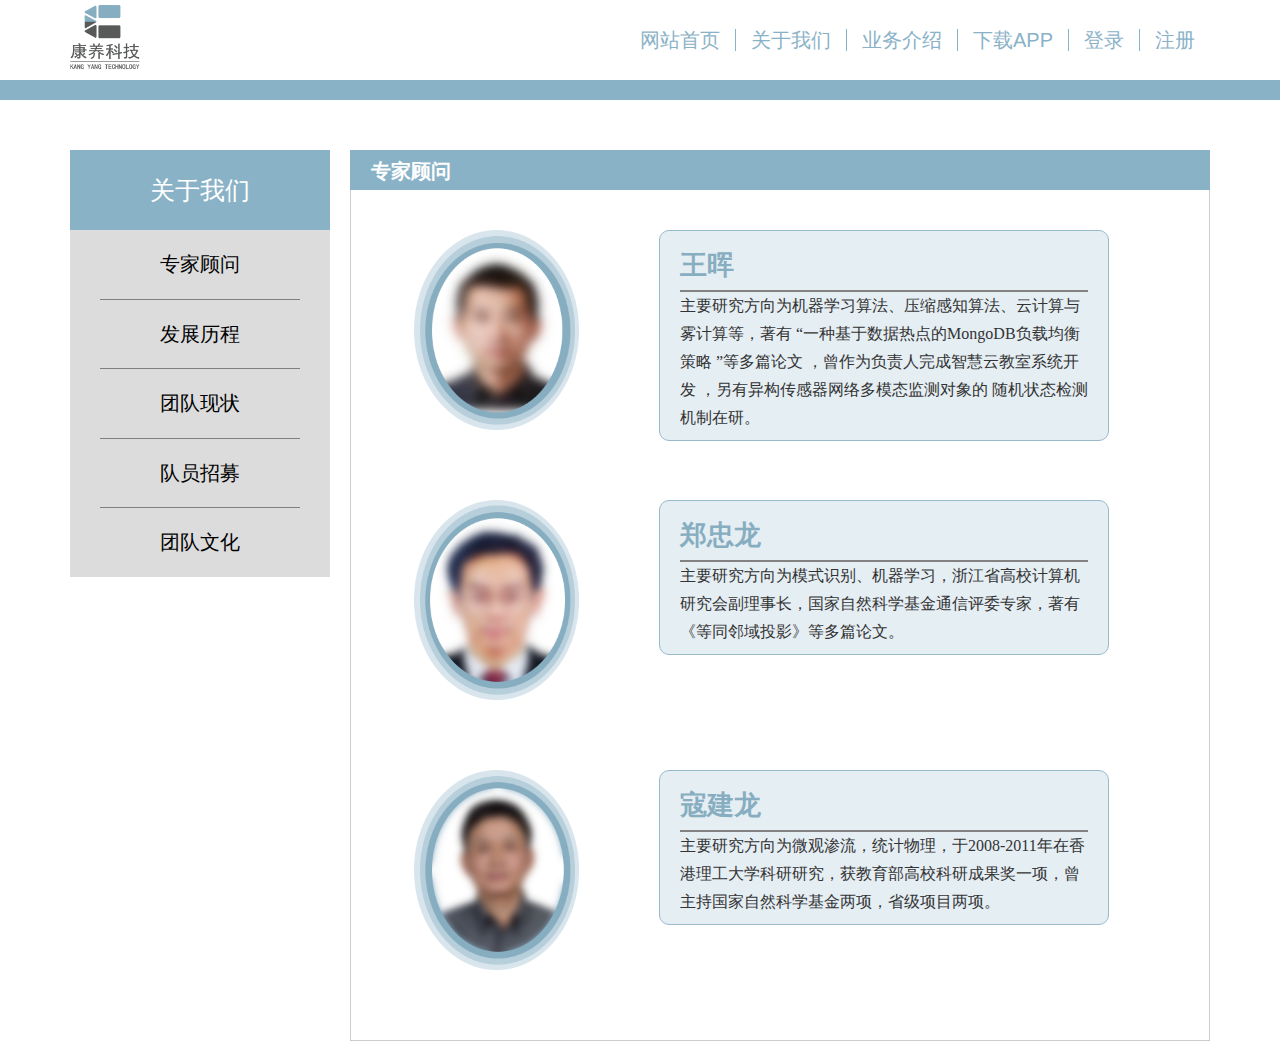
<file: aboutUs.html>
<!DOCTYPE html>
<html lang="en">
<head>
    <meta charset="UTF-8">
    <meta name="viewport" content="width=device-width, initial-scale=1.0">
    <meta http-equiv="X-UA-Compatible" content="ie=edge">
    <title>科技物联，让特殊人群回归社会</title>
    <link rel="stylesheet" href="css/aboutUs.css" type="text/css">
    <link rel="stylesheet" href="css/bootstrap.css" type="text/css">
</head>
<body>
    <!-- 页面的导航栏 -->
    <div id="nav">
        <div class="container">
            <div class="logo left">
                <!-- 导航栏左部的公司logo -->
                <img src="img/logo.png">
            </div>
            <ul class="right">
                <!-- 链接到各个子界面的超链接 -->
                <!-- 点击网站首页链接至index.html -->
                <li><a href="index.html">网站首页</a></li>
                <!-- 点击关于我们链接至aboutUs.html -->
                <li><a href="aboutUs.html">关于我们</a></li>
                <!-- 点击业务介绍链接至businessIntroduction.html -->
                <li><a href="businessIntroduction.html">业务介绍</a></li>
                <!-- 点击下载APP链接至download.html -->
                <li><a href="download.html">下载APP</a></li>
                <!-- 点击登录/注册链接至login-register.html -->
                <li><a href="login-register.html">登录</a></li>
                <li class="register"><a href="login-register.html">注册</a></li>
            </ul>
        </div>
    </div>
    <!-- 页面的蓝条 -->
    <div id="solidBlue">
        <div class="container"></div>
    </div>
    <!-- 主页面分为左半部分和右半部分，左半部分为导航栏，点击之后右侧随之改变 -->
    <div id="main">
        <div class="container">
            <div class="main-left">
                <div class="navTitle">关于我们</div>
                <ul class="leftFooter">
                    <!-- 通过Ajax请求异步刷新将页面显示在#main-right中 -->
                    <li data-id="Choice1" onclick="loadPage('AboutUs/ExpertAdvisor.html')">专家顾问</li>
                    <li data-id="Choice2" onclick="loadPage('AboutUs/DevelopmentHistory.html')">发展历程</li>
                    <li data-id="Choice3" onclick="loadPage('AboutUs/TeamPresentSituation.html')">团队现状</li>
                    <li data-id="Choice4" onclick="loadPage('AboutUs/TeamRecruitment.html')">队员招募</li>
                    <li id="last" data-id="Choice5" onclick="loadPage('AboutUs/TeamCulture.html')">团队文化</li>
                </ul>    
            </div>
            <!-- main-right初始显示内容为专家顾问 -->
            <div id="main-right">
                <div class="title">专家顾问</div>
                <div class="text">
                    <div class="advisor">
                        <div class="pic">
                            <img src="img/WangHui.png">
                        </div> 
                        <div class="txt">
                            <h2>王晖</h2>
                            <p>主要研究方向为机器学习算法、压缩感知算法、云计算与雾计算等，著有 “一种基于数据热点的MongoDB负载均衡策略 ”等多篇论文 ，曾作为负责人完成智慧云教室系统开发 ，另有异构传感器网络多模态监测对象的 随机状态检测机制在研。</p>
                        </div> 
                    </div>
                    <div class="advisor">
                        <div class="pic">
                            <img src="img/ZhengZhonglong.png">
                        </div>
                        <div class="txt">
                            <h2>郑忠龙</h2>
                            <p>主要研究方向为模式识别、机器学习，浙江省高校计算机研究会副理事长，国家自然科学基金通信评委专家，著有《等同邻域投影》等多篇论文。</p>
                        </div>                    
                    </div>
                    <div class="advisor">
                        <div class="pic">
                            <img src="img/KouJianlong.png">
                        </div> 
                        <div class="txt">
                            <h2>寇建龙</h2>
                            <p>主要研究方向为微观渗流，统计物理，于2008-2011年在香港理工大学科研研究，获教育部高校科研成果奖一项，曾主持国家自然科学基金两项，省级项目两项。</p>
                        </div> 
                    </div>
                </div>
            </div>
        </div>
    </div>

    <!-- <div id="solidBlue2">
        <div class="container"></div>
    </div> -->
    <script type="text/javascript" src="js/jquery.js"></script>
    <script type="text/javascript" src="js/aboutUs.js"></script>

</body>
</html>
</file>
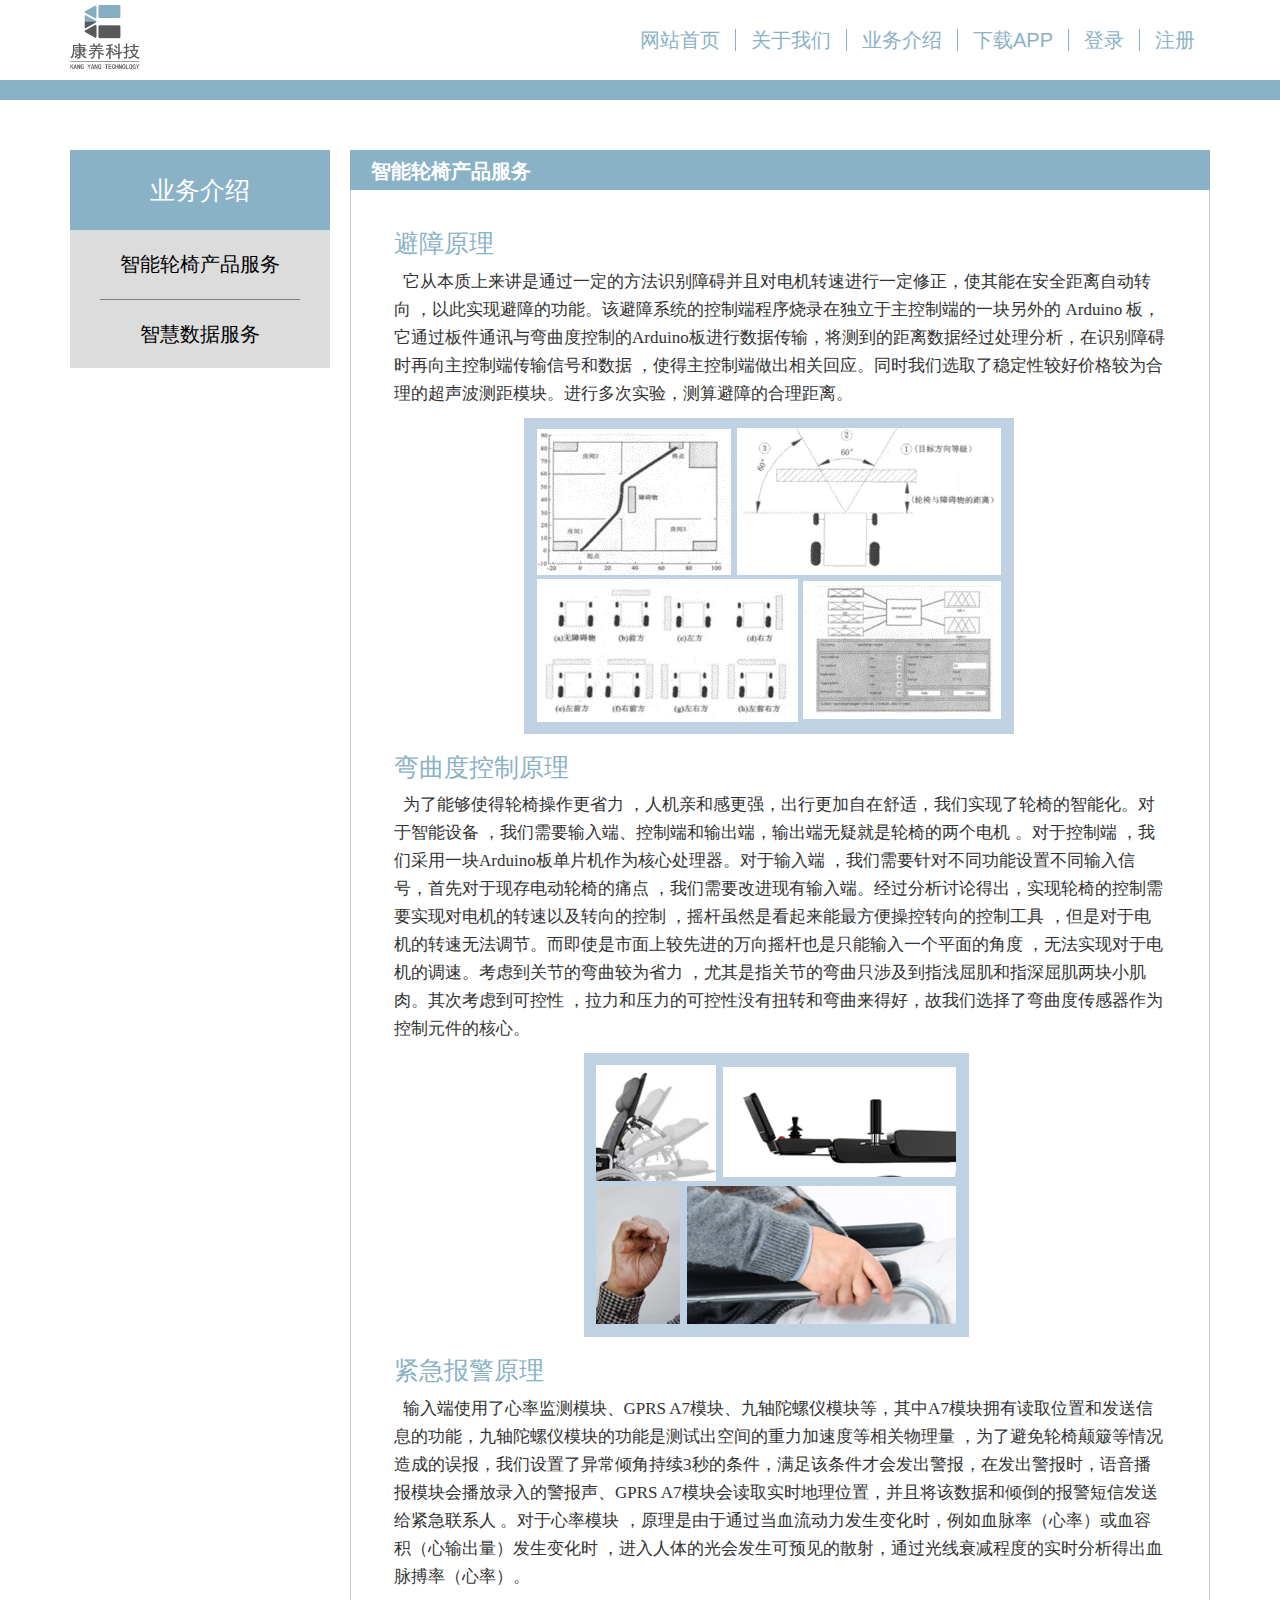
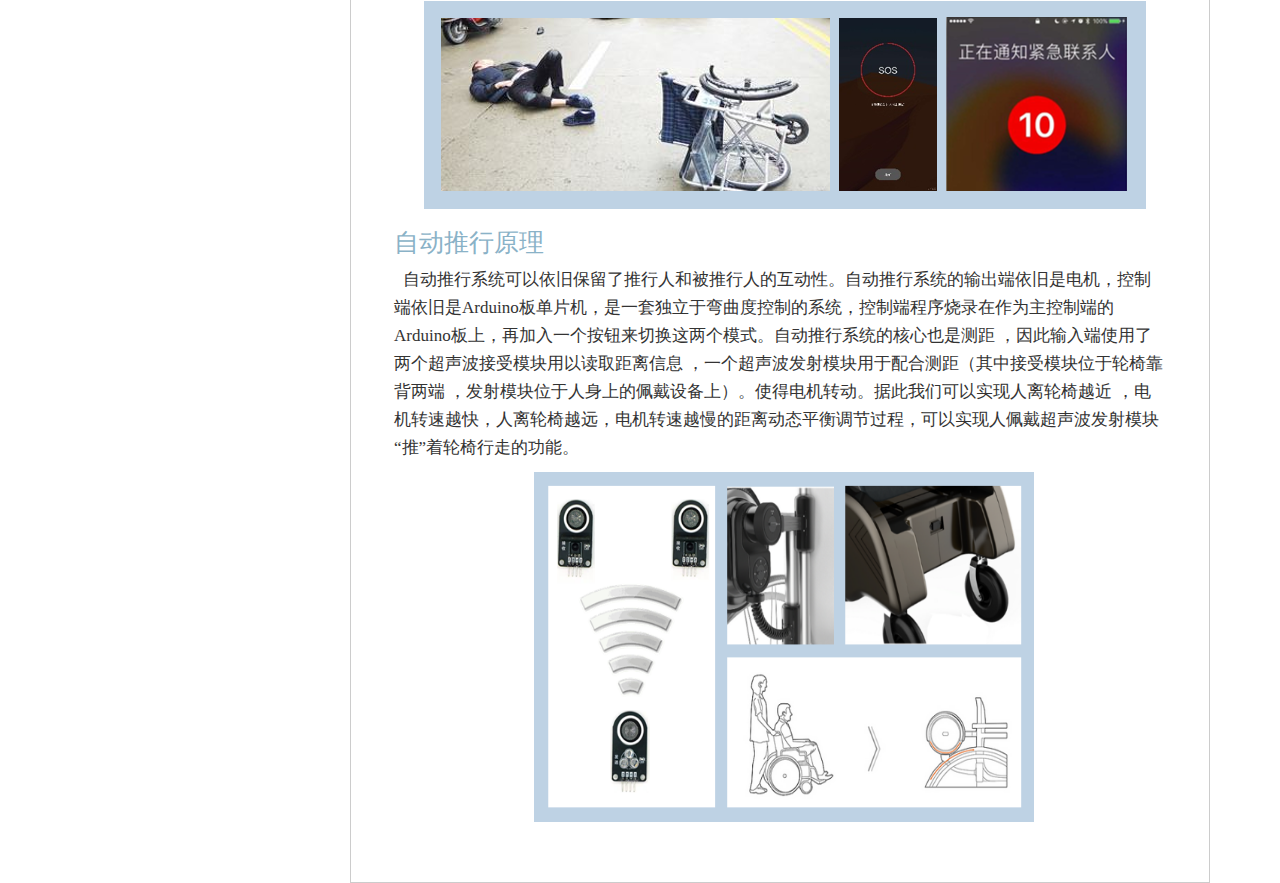
<file: businessIntroduction.html>
<!DOCTYPE html>
<html lang="en">
<head>
    <meta charset="UTF-8">
    <meta name="viewport" content="width=device-width, initial-scale=1.0">
    <meta http-equiv="X-UA-Compatible" content="ie=edge">
    <title>科技物联，让特殊人群回归社会</title>
    <link rel="stylesheet" href="css/businessIntroduction.css" type="text/css">
    <link rel="stylesheet" href="css/bootstrap.css" type="text/css">
</head>
<body>
    <!-- 页面的导航栏 -->
    <div id="nav">
        <div class="container">
            <div class="logo left">
                <img src="img/logo.png">
            </div>
            <ul class="right">
                <li><a href="index.html">网站首页</a></li>
                <li><a href="aboutUs.html">关于我们</a></li>
                <li><a href="businessIntroduction.html">业务介绍</a></li>
                <li><a href="download.html">下载APP</a></li>
                <li><a href="login-register.html">登录</a></li>
                <li class="register"><a href="login-register.html">注册</a></li>
            </ul>
        </div>
    </div>
    <!-- 页面的蓝条 -->
    <div id="solidBlue">
        <div class="container"></div>
    </div>
    <!-- 主页面分为左半部分和右半部分，左半部分为导航栏，点击之后右侧随之改变 -->
    <div id="main">
        <div class="container">
            <div class="main-left">
                <div class="navTitle">业务介绍</div>
                <ul class="leftFooter">
                <!-- 通过Ajax请求异步刷新将页面显示在#main-right中 -->
                    <li class="current" data-id="Choice1" onclick="loadPage('BusinessIntroduction/wheelchair.html')">智能轮椅产品服务</li>
                    <li id="last" data-id="Choice2" onclick="loadPage('BusinessIntroduction/data.html')">智慧数据服务</li>
                </ul>    
            </div>
            <!-- main-right初始显示内容为智能轮椅产品服务 -->
            <div id="main-right">
                <div class="title">智能轮椅产品服务</div>
                <div class="text">
                    <h2>避障原理</h2>
                    <p>&nbsp;&nbsp;它从本质上来讲是通过一定的方法识别障碍并且对电机转速进行一定修正，使其能在安全距离自动转向 ，以此实现避障的功能。该避障系统的控制端程序烧录在独立于主控制端的一块另外的 Arduino 板，它通过板件通讯与弯曲度控制的Arduino板进行数据传输，将测到的距离数据经过处理分析，在识别障碍时再向主控制端传输信号和数据 ，使得主控制端做出相关回应。同时我们选取了稳定性较好价格较为合理的超声波测距模块。进行多次实验，测算避障的合理距离。</p>
                    <img src="img/避障.png" class="Avoidance">
                    <h2>弯曲度控制原理</h2>
                    <p>&nbsp;&nbsp;为了能够使得轮椅操作更省力 ，人机亲和感更强，出行更加自在舒适，我们实现了轮椅的智能化。对于智能设备 ，我们需要输入端、控制端和输出端，输出端无疑就是轮椅的两个电机 。对于控制端 ，我们采用一块Arduino板单片机作为核心处理器。对于输入端 ，我们需要针对不同功能设置不同输入信号，首先对于现存电动轮椅的痛点 ，我们需要改进现有输入端。经过分析讨论得出，实现轮椅的控制需要实现对电机的转速以及转向的控制 ，摇杆虽然是看起来能最方便操控转向的控制工具 ，但是对于电机的转速无法调节。而即使是市面上较先进的万向摇杆也是只能输入一个平面的角度 ，无法实现对于电机的调速。考虑到关节的弯曲较为省力 ，尤其是指关节的弯曲只涉及到指浅屈肌和指深屈肌两块小肌肉。其次考虑到可控性 ，拉力和压力的可控性没有扭转和弯曲来得好，故我们选择了弯曲度传感器作为控制元件的核心。</p>
                    <img src="img/弯曲度.png" class="BendingDegree">
                    <h2>紧急报警原理</h2>
                    <p>&nbsp;&nbsp;输入端使用了心率监测模块、GPRS A7模块、九轴陀螺仪模块等，其中A7模块拥有读取位置和发送信息的功能，九轴陀螺仪模块的功能是测试出空间的重力加速度等相关物理量 ，为了避免轮椅颠簸等情况造成的误报，我们设置了异常倾角持续3秒的条件，满足该条件才会发出警报，在发出警报时，语音播报模块会播放录入的警报声、GPRS A7模块会读取实时地理位置，并且将该数据和倾倒的报警短信发送给紧急联系人 。对于心率模块 ，原理是由于通过当血流动力发生变化时，例如血脉率（心率）或血容积（心输出量）发生变化时 ，进入人体的光会发生可预见的散射，通过光线衰减程度的实时分析得出血脉搏率（心率）。</p>
                    <img src="img/紧急报警.png" class="CallPolice">
                    <h2>自动推行原理</h2>
                    <p>&nbsp;&nbsp;自动推行系统可以依旧保留了推行人和被推行人的互动性。自动推行系统的输出端依旧是电机，控制端依旧是Arduino板单片机，是一套独立于弯曲度控制的系统，控制端程序烧录在作为主控制端的Arduino板上，再加入一个按钮来切换这两个模式。自动推行系统的核心也是测距 ，因此输入端使用了两个超声波接受模块用以读取距离信息 ，一个超声波发射模块用于配合测距（其中接受模块位于轮椅靠背两端 ，发射模块位于人身上的佩戴设备上）。使得电机转动。据此我们可以实现人离轮椅越近 ，电机转速越快，人离轮椅越远，电机转速越慢的距离动态平衡调节过程，可以实现人佩戴超声波发射模块“推”着轮椅行走的功能。</p>
                    <img src="img/自动推行2.png" class="AutomaticImplementation">
                </div>
            </div>
        </div>
    </div>
    <script type="text/javascript" src="js/jquery.js"></script>
    <script type="text/javascript" src="js/businessIntroduction.js"></script>

</body>
</html>
</file>
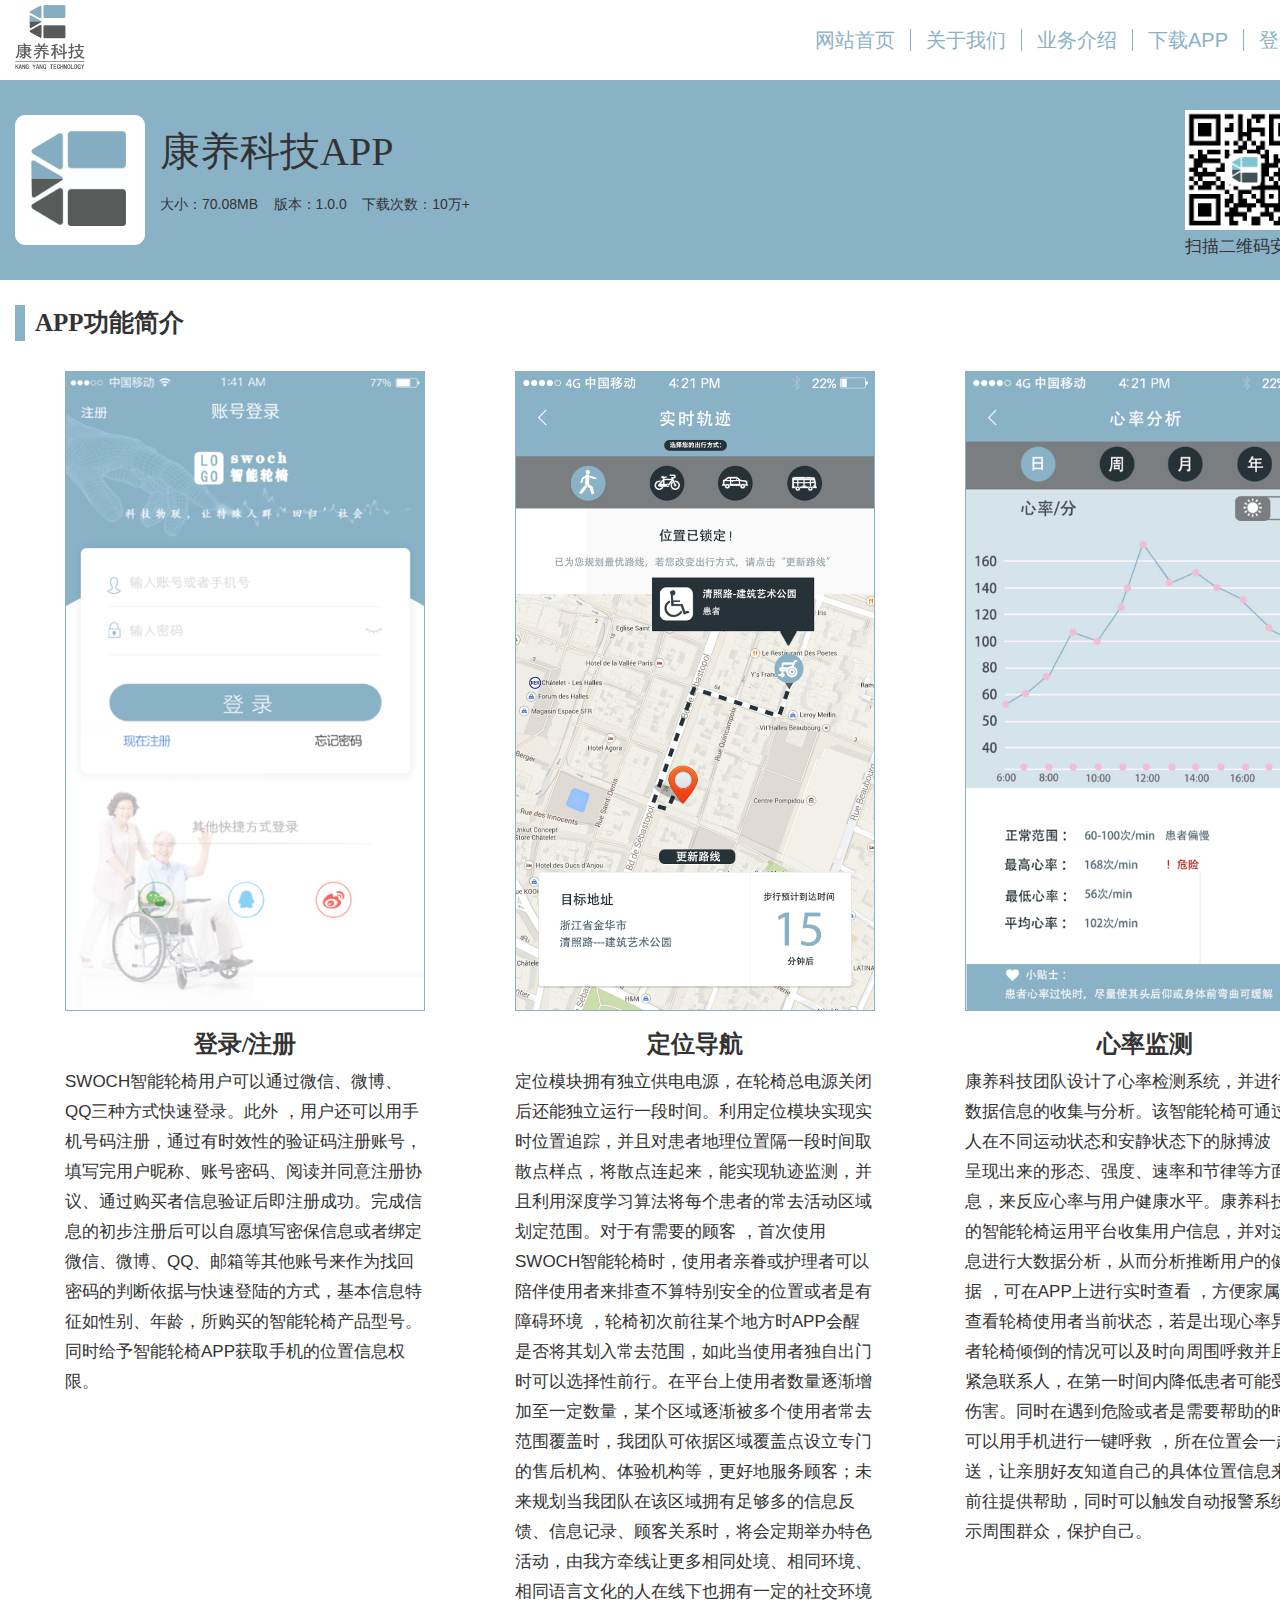
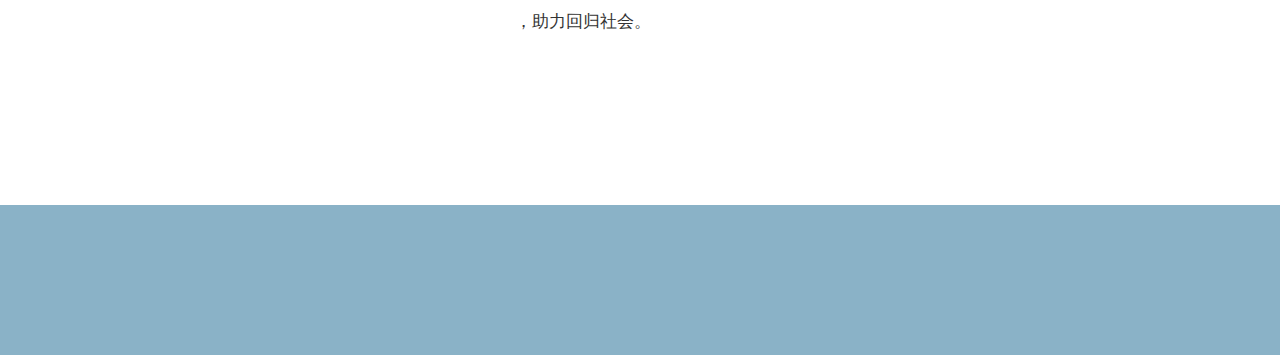
<file: download.html>
<!DOCTYPE html>
<html lang="en">
<head>
    <meta charset="UTF-8">
    <meta name="viewport" content="width=device-width, initial-scale=1.0">
    <meta http-equiv="X-UA-Compatible" content="ie=edge">
    <title>科技物联，让特殊人群回归社会</title>
    <link rel="stylesheet" href="css/bootstrap.css" type="text/css">
    <link rel="stylesheet" href="css/download.css" type="text/css">
</head>
<body id="top">
    <!-- 返回顶部按钮 -->
    <p id="back-to-top"><a href="#top"><span></span></a></p>
    <!-- 导航栏 -->
    <div id="nav">
        <div class="container">
            <div class="logo left">
                <!-- 导航栏左部的公司logo -->
                <img src="img/logo.png">
            </div>
            <ul class="right">
                <!-- 链接到各个子界面的超链接 -->
                <!-- 点击网站首页链接至index.html -->
                <li><a href="index.html">网站首页</a></li>
                <!-- 点击关于我们链接至aboutUs.html -->
                <li><a href="aboutUs.html">关于我们</a></li>
                <!-- 点击业务介绍链接至businessIntroduction.html -->
                <li><a href="businessIntroduction.html">业务介绍</a></li>
                <!-- 点击下载APP链接至download.html -->
                <li><a href="download.html">下载APP</a></li>
                <!-- 点击登录/注册链接至login-register.html -->
                <li><a href="login-register.html">登录</a></li>
                <li class="register"><a href="login-register.html">注册</a></li>
            </ul>
        </div>
    </div>
    <div id="maindownload">
        <div class="container">
            <!-- 左侧的APP名字 -->
            <div class="name">
                <!-- 公司logo -->
                <div class="img">
                    <img src="img/app.jpg">
                </div>
                <!-- APP基本信息介绍 -->
                <div class="text">
                    <h1>康养科技APP</h1>
                    <p>大小：70.08MB&nbsp;&nbsp;&nbsp;&nbsp;版本：1.0.0&nbsp;&nbsp;&nbsp;&nbsp;下载次数：10万+</p>
                </div>
            </div>
            <!-- 下载所需二维码 -->
            <div class="qrcode">
                <img src="img/qrcode.png">
                <p>扫描二维码安装</p>
            </div>
        </div>
    </div>
    <!-- APP功能简介 -->
    <div id="introduct">
        <div class="container">
            <div class="title">
                <p>APP功能简介</p>
            </div>
            <div class="function">
                <!-- APP功能模拟图 -->
                <img src="img/login.png">
                <!-- APP功能介绍 -->
                <div class="introductText">
                    <h3>登录/注册</h3>
                    <p>SWOCH智能轮椅用户可以通过微信、微博、QQ三种方式快速登录。此外 ，用户还可以用手机号码注册，通过有时效性的验证码注册账号，填写完用户昵称、账号密码、阅读并同意注册协议、通过购买者信息验证后即注册成功。完成信息的初步注册后可以自愿填写密保信息或者绑定微信、微博、QQ、邮箱等其他账号来作为找回密码的判断依据与快速登陆的方式，基本信息特征如性别、年龄，所购买的智能轮椅产品型号。同时给予智能轮椅APP获取手机的位置信息权限。</p>
                </div>
            </div>
            <div class="function">
                <img src="img/locate.png">
                <div class="introductText">
                    <h3>定位导航</h3>
                    <p>定位模块拥有独立供电电源，在轮椅总电源关闭后还能独立运行一段时间。利用定位模块实现实时位置追踪，并且对患者地理位置隔一段时间取散点样点，将散点连起来，能实现轨迹监测，并且利用深度学习算法将每个患者的常去活动区域划定范围。对于有需要的顾客 ，首次使用SWOCH智能轮椅时，使用者亲眷或护理者可以陪伴使用者来排查不算特别安全的位置或者是有障碍环境 ，轮椅初次前往某个地方时APP会醒是否将其划入常去范围，如此当使用者独自出门时可以选择性前行。在平台上使用者数量逐渐增加至一定数量，某个区域逐渐被多个使用者常去范围覆盖时，我团队可依据区域覆盖点设立专门的售后机构、体验机构等，更好地服务顾客；未来规划当我团队在该区域拥有足够多的信息反馈、信息记录、顾客关系时，将会定期举办特色活动，由我方牵线让更多相同处境、相同环境、相同语言文化的人在线下也拥有一定的社交环境 ，助力回归社会。</p>
                </div>
            </div>
            <div class="function">
                <img src="img/heartrate.png">
                <div class="introductText">
                    <h3>心率监测</h3>
                    <p>康养科技团队设计了心率检测系统，并进行心率数据信息的收集与分析。该智能轮椅可通过测量人在不同运动状态和安静状态下的脉搏波 ，其呈现出来的形态、强度、速率和节律等方面的信息，来反应心率与用户健康水平。康养科技团队的智能轮椅运用平台收集用户信息，并对这些信息进行大数据分析，从而分析推断用户的健康数据 ，可在APP上进行实时查看 ，方便家属快捷查看轮椅使用者当前状态，若是出现心率异常或者轮椅倾倒的情况可以及时向周围呼救并且通知紧急联系人，在第一时间内降低患者可能受到的伤害。同时在遇到危险或者是需要帮助的时候还可以用手机进行一键呼救 ，所在位置会一起发送，让亲朋好友知道自己的具体位置信息来及时前往提供帮助，同时可以触发自动报警系统，警示周围群众，保护自己。</p>
                </div>
            </div>
        </div>
    </div>
    <!-- 页面小蓝条 -->
    <div id="solidBlue"></div>
    <script type="text/javascript" src="js/jquery.js"></script>
    <script type="text/javascript" src="js/download.js"></script>
</body>
</html>
</file>
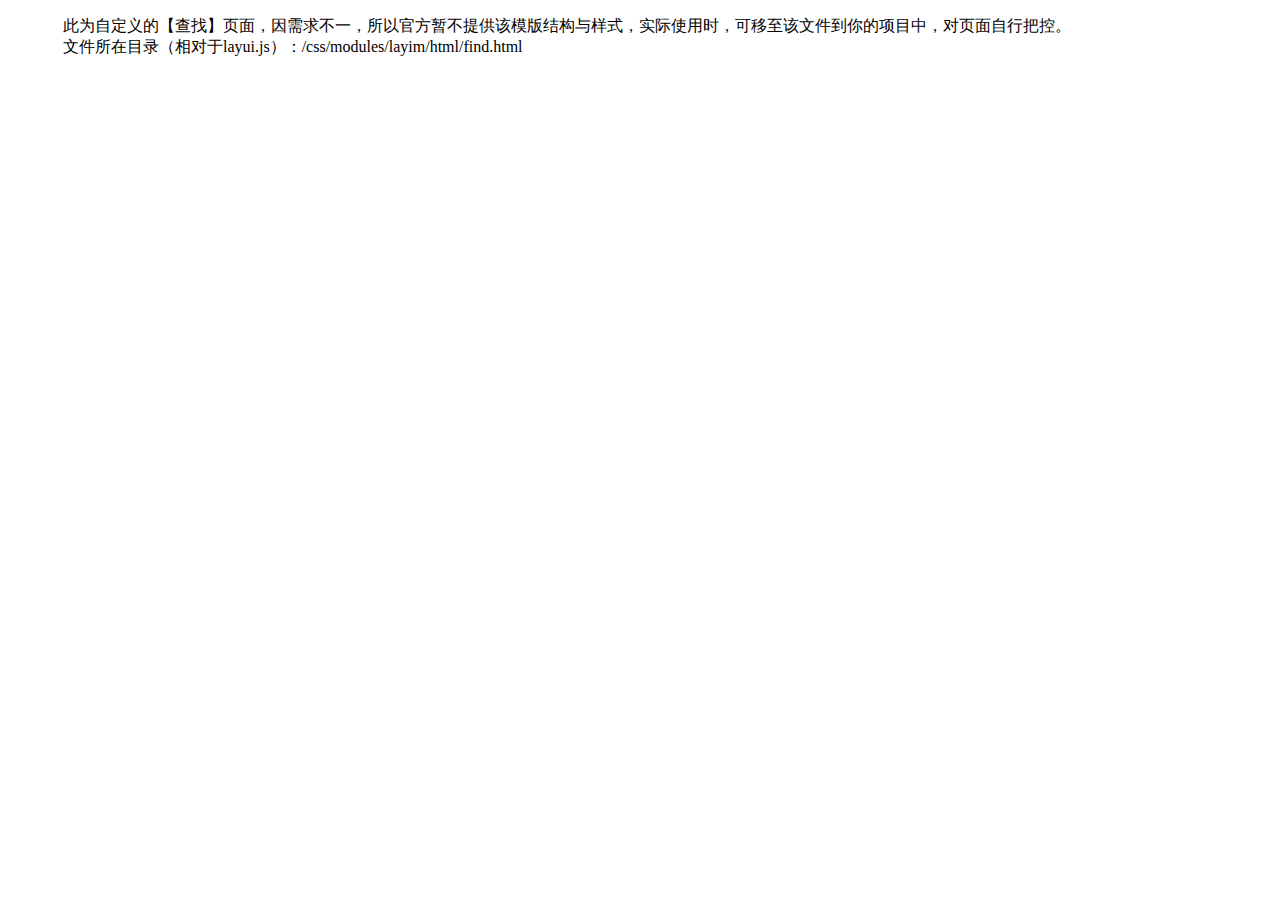
<file: plugins/layui/css/modules/layim/html/find.html>
<!DOCTYPE html>
<html>
<head>
<meta charset="utf-8">
<meta name="viewport" content="width=device-width, initial-scale=1, maximum-scale=1">
<title>发现</title>

<link rel="stylesheet" href="http://local.res.layui.com/layui/src/css/layui.css">
<style>

</style>
</head>
<body>

<div style="margin: 15px;">
  <blockquote class="layui-elem-quote">此为自定义的【查找】页面，因需求不一，所以官方暂不提供该模版结构与样式，实际使用时，可移至该文件到你的项目中，对页面自行把控。
  <br>文件所在目录（相对于layui.js）：/css/modules/layim/html/find.html</blockquote>
</div>



<script src="http://local.res.layui.com/layui/src/layui.js"></script>
<script>
layui.use(['layim', 'laypage'], function(){
  var layim = layui.layim
  ,layer = layui.layer
  ,laytpl = layui.laytpl
  ,$ = layui.jquery
  ,laypage = layui.laypage;
  
  //一些添加好友请求之类的交互参见文档
  
});
</script>
</body>
</html>
</file>
<file: css/aboutUs.css>
/* 样式初始化 */
*{
    margin: 0px;
    padding: 0px;
}
ol,ul{
    list-style-type: none;
}
a{
    text-decoration: none;
}
.left{
    float: left;
}
.right{
    float: right;
}
/* 对所有的div及container进行初始化 */
#nav,#solidBlue,#solidBlue2,#main{
    height: 200px;
    width: 100%;
    /* border: 1px solid #000000; */
}
.container{
    width: 1400px;
    /* border: 1px solid #f00000; */
    margin: 0px auto;
}
div img{  
    cursor: pointer;  
    transition: all 0.2s;  
}  
div img:hover{  
    transform: scale(1.4);  
}  

/* 设置导航栏的样式 */
#nav{
    float: left;/*设置浮动为向左浮动*/
    height: 80px;/*设置导航栏的高度为80个像素*/
}
#nav .logo img{
    width: 70px;/*设置logo的宽为70个像素*/
    height: 70px;/*设置logo的高为70个像素*/
    padding-top: 5px;/*与顶端的间距为5个像素*/
}
#nav ul li{
    float: left;/*设置li向左浮动*/
    line-height:80px;/*行高设置为80个像素*/
}
#nav li a{
    color: #8ab2c7;/*设置各链接的文字颜色*/
    font-size: 20px;/*设置各链接的文字大小*/
    border-right: 1.5px solid #8ab2c7;/*在每两个中间加上竖线*/
    padding: 0px 15px;/*设置边距*/

}
#nav li a:hover{
    color: black;/*设置鼠标滑动至链接上时文字颜色变为黑色*/
    text-decoration: none;/*文字修饰无*/
}
#nav .register a{
    border: none;/*去除注册右边的边框*/
}
/* 设置小蓝条的样式 */
#solidBlue{
    height: 20px;/*设置小蓝条的高为20个像素*/
    float: left;/*设置为向左浮动*/
    background-color: #8ab2c7;/*背景颜色为天蓝*/
}

/* 设置主界面的样式 */

#main{
    height: 800px;/*设置主界面的高度为800像素*/
    float: left;
}
.main-left {
    float: left;
    margin-top: 50px;/*与顶端间距50像素*/
}
/* 设置左边导航栏的标题 */
.main-left .navTitle{
    width: 100%;
    background-color: #8ab2c7;/*背景色天蓝*/
    color: #fff;/*字体颜色白色*/
    line-height: 80px;/*行高80像素*/
    height: 80px;/*高度80像素*/
    font-size: 25px;/*字体大小25像素*/
    text-align: center;/*文字居中*/
    padding-left: 80px;/*距左端80像素*/
    padding-right: 80px;/*距右端80像素*/
}
/* 设置左边导航栏的子栏目 */
.main-left ul{
    display: block;/*设置块级元素*/
    font-size: 20px;/*字体大小20像素*/
    padding-left: 30px;/*距左端30像素*/
    background-color: gainsboro;/*背景色*/
    color: #000;/*字体颜色*/
    font-family: "微软雅黑";
}

.main-left ul li{
    width: 200px;
    display: list-item;
    text-align: left;/*居中*/
    padding: 20px;
    border-bottom: 1px solid gray;/*为每个li加上边框*/
    text-align: center;
}
.main-left ul #last{
    border: none;/*最后一个li去掉边框*/
}
/* 设置右边显示栏的样式 */
#main-right {
    float: left;
    margin-top: 50px;/*距顶端50像素*/
    margin-left: 20px;/*距左端20像素*/
    width: 860px;/*宽度为860像素*/
}

.title{
    background-color: #8ab2c7;/*设置标题栏背景色天蓝*/
    width: 860px;
    background-color: #8ab2c7;
    color: #fff;/*字体颜色白色*/
    line-height: 40px;/*行高40像素*/
    height: 40px;/*高度40像素*/
    font-size: 20px;/*字体大小20像素*/
    font-weight: bold;/*字体加粗*/
    padding-left: 20px;/*内边距左20像素*/
    border: 1px solid #8ab2c7;/*加上一像素的实线边框*/
    border-bottom: none;
}
.text{
    width: 860px;
    line-height: 28px;/*行高28像素*/
    padding: 20px 5%;/*与上下边距20像素，左右5%的边距*/
    border: 1px solid #cccccc;
    border-top: none;
}
.text .advisor p{
    font-family: 宋体;/*文字设置为宋体*/
    font-size: 16px;/*字体大小为16像素*/
    margin-bottom: 8px;
    border-top: 2px solid rgb(130, 130, 130);/**/
}
.text .advisor{
    height:250px;/*对于每个专家高度为250像素*/
    margin-top: 20px;/*间隔20像素*/
}
.text .advisor .pic{
    width: 165px;/*图片宽度设置为165像素*/
    float: left;
    padding-left: 20px;/*左间距20像素*/
}
.text .advisor .txt{
    float: left;
    width: 450px;/*文本宽度450像素*/
    margin-left: 100px;
    padding-left: 20px;
    padding-right: 20px;
    border: 1px solid rgb(153,186,203);/*加上一像素的天蓝色边框*/
    background-color: rgb(229, 238, 243);
    border-radius: 10px;/*边框圆角*/
}
.text .advisor .txt h2{
    font-family: Microsoft JhengHei;
    font-weight: bold;/*字体加粗*/
    font-size: 20pt;/*字体大小设置为20pt*/
    color: rgb(135,173,193);
}
.text .advisor .pic img{
    width: 165px;
    height: 200px;
}


/* 设置小蓝条的样式 */
#solidBlue2{
    height: 40px;
    float: left;
    background-color: #8ab2c7;
}
</file>
<file: css/businessIntroduction.css>
/* 样式初始化 */
*{
    margin: 0px;
    padding: 0px;
}
ol,ul{
    list-style-type: none;
}
a{
    text-decoration: none;
}
.left{
    float: left;
}
.right{
    float: right;
}

#nav,#solidBlue{
    height: 200px;
    width: 100%;
    /* border: 1px solid #000000; */
}
.container{
    width: 1400px;
    /* border: 1px solid #f00000; */
    margin: 0px auto;
}
div img{  
    cursor: pointer;  
    transition: all 0.2s;  
}  
div img:hover{  
    transform: scale(1.4);  
}  

/* 设置导航栏的样式 */
#nav{
    float: left;/*设置浮动为向左浮动*/
    height: 80px;/*设置导航栏的高度为80个像素*/
}
#nav .logo img{
    width: 70px;/*设置logo的宽为70个像素*/
    height: 70px;/*设置logo的高为70个像素*/
    padding-top: 5px;/*与顶端的间距为5个像素*/
}
#nav ul li{
    float: left;/*设置li向左浮动*/
    line-height:80px;/*行高设置为80个像素*/
}
#nav li a{
    color: #8ab2c7;/*设置各链接的文字颜色*/
    font-size: 20px;/*设置各链接的文字大小*/
    border-right: 1.5px solid #8ab2c7;/*在每两个中间加上竖线*/
    padding: 0px 15px;/*设置边距*/

}
#nav li a:hover{
    color: black;/*设置鼠标滑动至链接上时文字颜色变为黑色*/
    text-decoration: none;/*文字修饰无*/
}
#nav .register a{
    border: none;/*去除注册右边的边框*/
}
/* 设置小蓝条的样式 */
#solidBlue{
    height: 20px;/*设置小蓝条的高为20个像素*/
    float: left;/*设置为向左浮动*/
    background-color: #8ab2c7;/*背景颜色为天蓝*/
}

/* 设置主界面的样式 */
.main-left {
    float: left;
    margin-top: 50px;/*与顶端间距50像素*/
}
/* 设置左边导航栏的标题 */
.main-left .navTitle{
    width: 100%;
    background-color: #8ab2c7;/*背景色天蓝*/
    color: #fff;/*字体颜色白色*/
    line-height: 80px;/*行高80像素*/
    height: 80px;/*高度80像素*/
    font-size: 25px;/*字体大小25像素*/
    text-align: center;/*文字居中*/
    padding-left: 80px;/*距左端80像素*/
    padding-right: 80px;/*距右端80像素*/
}
/* 设置左边导航栏的子栏目 */
.main-left ul{
    display: block;/*设置块级元素*/
    font-size: 20px;/*字体大小20像素*/
    padding-left: 30px;/*距左端30像素*/
    background-color: gainsboro;/*背景色*/
    color: #000;/*字体颜色*/
    font-family: "微软雅黑";
}

.main-left ul li{
    width: 200px;
    display: list-item;
    text-align: left;/*居中*/
    padding: 20px;
    border-bottom: 1px solid gray;/*为每个li加上边框*/
    text-align: center;
}
.main-left ul #last{
    border: none;/*最后一个li去掉边框*/
}

#main-right {
    float: left;
    margin-top: 50px;/*距顶端50像素*/
    margin-left: 20px;/*距左端20像素*/
}

.title{
    background-color: #8ab2c7;/*设置标题栏背景色天蓝*/
    width: 860px;
    background-color: #8ab2c7;
    color: #fff;/*字体颜色白色*/
    line-height: 40px;/*行高40像素*/
    height: 40px;/*高度40像素*/
    font-size: 20px;/*字体大小20像素*/
    font-weight: bold;/*字体加粗*/
    padding-left: 20px;/*内边距左20像素*/
    border: 1px solid #8ab2c7;/*加上一像素的实线边框*/
    border-bottom: none;
}

.text{
    width: 860px;
    line-height: 28px;/*行高28像素*/
    padding: 20px 5%;/*与上下边距20像素，左右5%的边距*/
    border: 1px solid #cccccc;
    border-top: none;
}
.text h2{
    font-family: 微软雅黑;
    font-size: 25px;
    color: #8ab2c7;

}
.text p{
    font-family: 宋体;
    font-size: 17px;
}
/* 设置四张图片分别居中，并以相同比例显示 */
.text .Avoidance{
    margin-left: 130px;
}
.text .BendingDegree{
    margin-left: 190px;
}
.text .CallPolice{
    margin-left: 30px;
}
.text .AutomaticImplementation{
    margin-left: 140px;
    width: 500px;
    height: 350px;
    margin-bottom: 40px;
}
</file>
<file: css/download.css>
/* 样式初始化 */
*{
    margin: 0px;
    padding: 0px;
}
ol,ul{
    list-style-type: none;
}
a{
    text-decoration: none;
}
.left{
    float: left;
}
.right{
    float: right;
}
/* 对所有的div及container进行初始化 */
#nav,#maindownload,#introduct,#solidBlue{
    height: 200px;
    width: 100%;
    /* border: 1px solid #000000; */
}
div img{  
    cursor: pointer;  
    transition: all 0.2s;  
}  
div img:hover{  
    transform: scale(1.4);  
}  
.container{
    width: 1400px;
    /* border: 1px solid #f00000; */
    margin: 0px auto;
}

/* 返回顶部按钮样式设置 */
p#back-to-top {
    position: fixed;/*将位置设置成相对屏幕*/
    bottom: 50px;/*距浏览器底端50个像素*/
    right: 50px;/*距浏览器右端50个像素*/
}
p#back-to-top a {
    text-align: center;/*居中*/
    text-decoration: none;/*文字修饰设置为无*/
    color: #d1d1d1;
    display: block;
    width: 50px;
    /*使用CSS3中的transition属性给跳转链接中的文字添加渐变效果*/
    transition: color 1s;
}
p#back-to-top a:hover {
    color: #979797;/*对鼠标滑过设置效果*/
}
p#back-to-top a span {
     /* 设置返回顶部按钮的图片 */
     background: #d1d1d1 url(../img/back-to-top.png) no-repeat center center;
     border-radius: 6px;/*将整个按钮设置为圆角*/
     display: block;
     height: 50px;/*设置按钮的高为50个像素*/
     width: 50px;/*设置按钮的宽为50个像素*/
     margin-bottom: 5px;/*底端间隔5个像素*/
       /*使用CSS3中的transition属性给<span>标签背景颜色添加渐变效果*/
     transition: background 1s;
}
#back-to-top a:hover span {
    background: #979797 url(../img/back-to-top.png) no-repeat center center;
}

/* 设置导航栏的样式 */
#nav{
    float: left;/*设置浮动为向左浮动*/
    height: 80px;/*设置导航栏的高度为80个像素*/
    /* position: fixed;
    top: 0px;
    left: 0px;
    z-index: 100; */
}
/* 设置导航栏的logo的样式 */
#nav .logo img{
    width: 70px;/*设置logo的宽为70个像素*/
    height: 70px;/*设置logo的高为70个像素*/
    padding-top: 5px;/*与顶端的间距为5个像素*/
}
/* 设置导航栏各链接的样式 */
#nav ul li{
    float: left;/*设置li向左浮动*/
    line-height:80px;/*行高设置为80个像素*/
}
#nav li a{
    color: #8ab2c7;/*设置各链接的文字颜色*/
    font-size: 20px;/*设置各链接的文字大小*/
    border-right: 1.5px solid #8ab2c7;/*在每两个中间加上竖线*/
    padding: 0px 15px;/*设置边距*/

}
#nav li a:hover{
    color: black;/*设置鼠标滑动至链接上时文字颜色变为黑色*/
    text-decoration: none;/*文字修饰无*/
}
#nav .register a{
    border: none;/*去除注册右边的边框*/
}
/* 设置主下载界面的样式 */
#maindownload{
    background-color: #8ab2c7;
    float: left;
    height: 200px;
}
/*设置APP logo的图片样式*/
#maindownload .img{
    background-color: white;
    width: 130px;/*设置图片盒子宽130像素*/
    height: 130px;/*设置图片盒子高130像素*/
    margin-top: 35px;
    border-radius: 10px;
    border: white 1px solid;
    float: left;
}
.img img{
    width: 110px;/*设置图片宽110像素*/
    height: 110px;/*设置图片高110像素*/
    padding-left: 15px;
    padding-top: 15px;
}
#maindownload .text{
    float: left;
    margin-top: 30px;/*距顶端30像素*/
    margin-left: 15px;/*距左端15像素*/
}
#maindownload .text h1{
    font-family: "微软雅黑";
    font-size: 40px;/*设置h1标签的字体大小为40像素*/
    font-weight: 500;/*字体粗细为500*/
}
#maindownload .text p{
    font-size: 14px;/*设置p标签的字体大小为14像素*/
    padding-top: 10px;
}
#maindownload .qrcode{
    float: right;/*设置二维码图片向右浮动*/
}
#maindownload .qrcode img{
    width: 120px;/*设置二维码宽120像素*/
    height: 120px;/*设置二维码高120像素*/
    margin-top: 30px;
    margin-right: 80px;
}
#maindownload .qrcode p{
    font-size: 17px;
    padding-top: 5px;
}

/* 设置APP介绍的样式 */
#introduct{
    float: left;
    margin-top: 25px;
    height: 1500px;

}
#introduct .title{
    border-left: #8ab2c7 10px solid;/*给APP介绍标题加上左边框*/
}

#introduct .title p{
    font-family: "微软雅黑";
    font-size: 25px;
    font-weight: 600;
    padding-left: 10px;
}
/* 设置APP功能模拟图的样式 */
#introduct img{
    height:640px;
    width: 360px;
    float: left;
    border: #8ab2c7 1px solid;
}
#introduct .introductText{
    width: 360px;
    float: left;
}
/* 设置APP功能介绍的字体样式 */
#introduct .introductText h3{
    font-family: "微软雅黑";
    font-weight: bold;
    text-align: center;
}
#introduct .introductText p{
    font-size: 17px;
    line-height: 30px;
}
#introduct .function{
    padding-top: 20px;
    float: left;
    width: 400px;
    margin-left: 50px;
}

/* 设置小蓝条的样式 */
#solidBlue{
    height: 150px;
    float: left;
    background-color: #8ab2c7;
}
</file>
